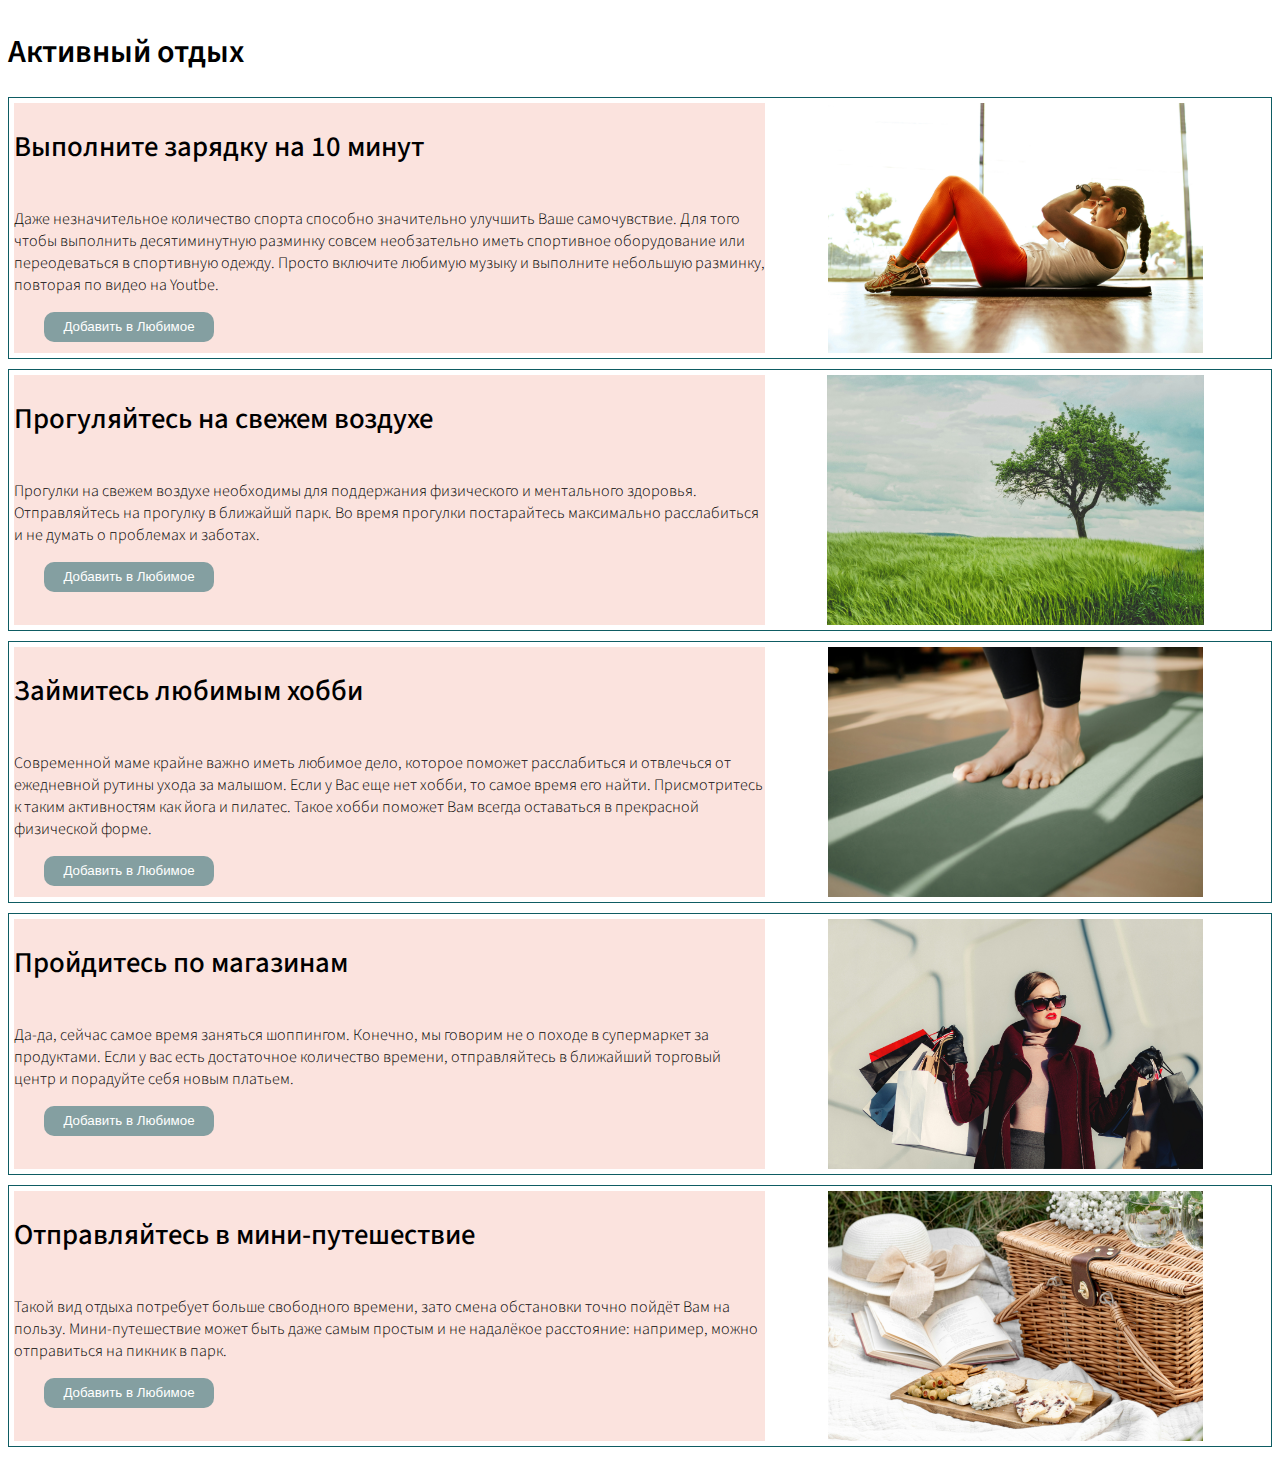
<file: active-rest.html>
<!DOCTYPE html>
<html lang="en">
  <head>
    <meta charset="UTF-8" />
    <meta name="viewport" content="width=device-width, initial-scale=1.0" />
    <title>Document</title>
    <link rel="preconnect" href="https://fonts.googleapis.com" />
    <link rel="preconnect" href="https://fonts.gstatic.com" crossorigin />
    <link
      href="https://fonts.googleapis.com/css2?family=Source+Sans+3:ital,wght@0,200..900;1,200..900&display=swap"
      rel="stylesheet"
    />
    <link rel="stylesheet" href="active-rest.css" />
  </head>
  <body>
    <div class="wrapper">
        <h1 class="main-title">Активный отдых</h1>
      <div class="option">
        <div class="option-text">
          <h2 class="option-title">Выполните зарядку на 10 минут</h2>
          <p>
            Даже незначительное количество спорта способно значительно улучшить
            Ваше самочувствие. Для того чтобы выполнить десятиминутную разминку
            совсем необзательно иметь спортивное оборудование или переодеваться
            в спортивную одежду. Просто включите любимую музыку и выполните
            небольшую разминку, повторая по видео на Youtbe.
          </p>
          <button class="option-button">Добавить в Любимое</button>
        </div>
        <div class="option-img">
          <img class="option-image" src="assets/img/active-rest/back2.jpg" />
        </div>
      </div>

      <div class="option">
        <div class="option-text">
          <h2 class="option-title">Прогуляйтесь на свежем воздухе</h2>
          <p>
            Прогулки на свежем воздухе необходимы для поддержания физического и
            ментального здоровья. Отправляйтесь на прогулку в ближайшй парк. Во
            время прогулки постарайтесь максимально расслабиться и не думать о
            проблемах и заботах.  
          </p>
          <button class="option-button">Добавить в Любимое</button>
        </div>
        <div class="option-img">
          <img class="option-image" src="assets/img/active-rest/back1.jpg" />
        </div>
      </div>

      <div class="option">
        <div class="option-text">
          <h2 class="option-title">Займитесь любимым хобби</h2>
          <p>
            Современной маме крайне важно иметь любимое дело, которое поможет
            расслабиться и отвлечься от ежедневной рутины ухода за малышом. Если у
            Вас еще нет хобби, то самое время его найти. Присмотритесь к таким
            активностям как йога и пилатес. Такое хобби поможет Вам всегда
            оставаться в прекрасной физической форме.
          </p>
          <button class="option-button">Добавить в Любимое</button>
        </div>
        <div class="option-img">
          <img class="option-image" src="assets/img/active-rest/back3.jpg" />
        </div>
      </div>

      <div class="option">
        <div class="option-text">
          <h2 class="option-title">Пройдитесь по магазинам</h2>
          <p>
            Да-да, сейчас самое время заняться шоппингом. Конечно, мы говорим не о
            походе в супермаркет за продуктами. Если у вас есть достаточное
            количество времени, отправляйтесь в ближайший торговый центр и
            порадуйте себя новым платьем.
          </p>
          <button class="option-button">Добавить в Любимое</button>
        </div>
        <div class="option-img">
          <img class="option-image" src="assets/img/active-rest/back4.jpg" />
        </div>
      </div>

      <div class="option">
        <div class="option-text">
          <h2 class="option-title">Отправляйтесь в мини-путешествие</h2>
          <p>
            Такой вид отдыха потребует больше свободного времени, зато смена
            обстановки точно пойдёт Вам на пользу. Мини-путешествие может быть
            даже самым простым и не надалёкое расстояние: например, можно
            отправиться на пикник в парк.
          </p>
          <button class="option-button">Добавить в Любимое</button>
        </div>
        <div class="option-img">
          <img class="option-image" src="assets/img/active-rest/back5.jpg" />
        </div>
      </div>
    </div>
  </body>
</html>
</file>
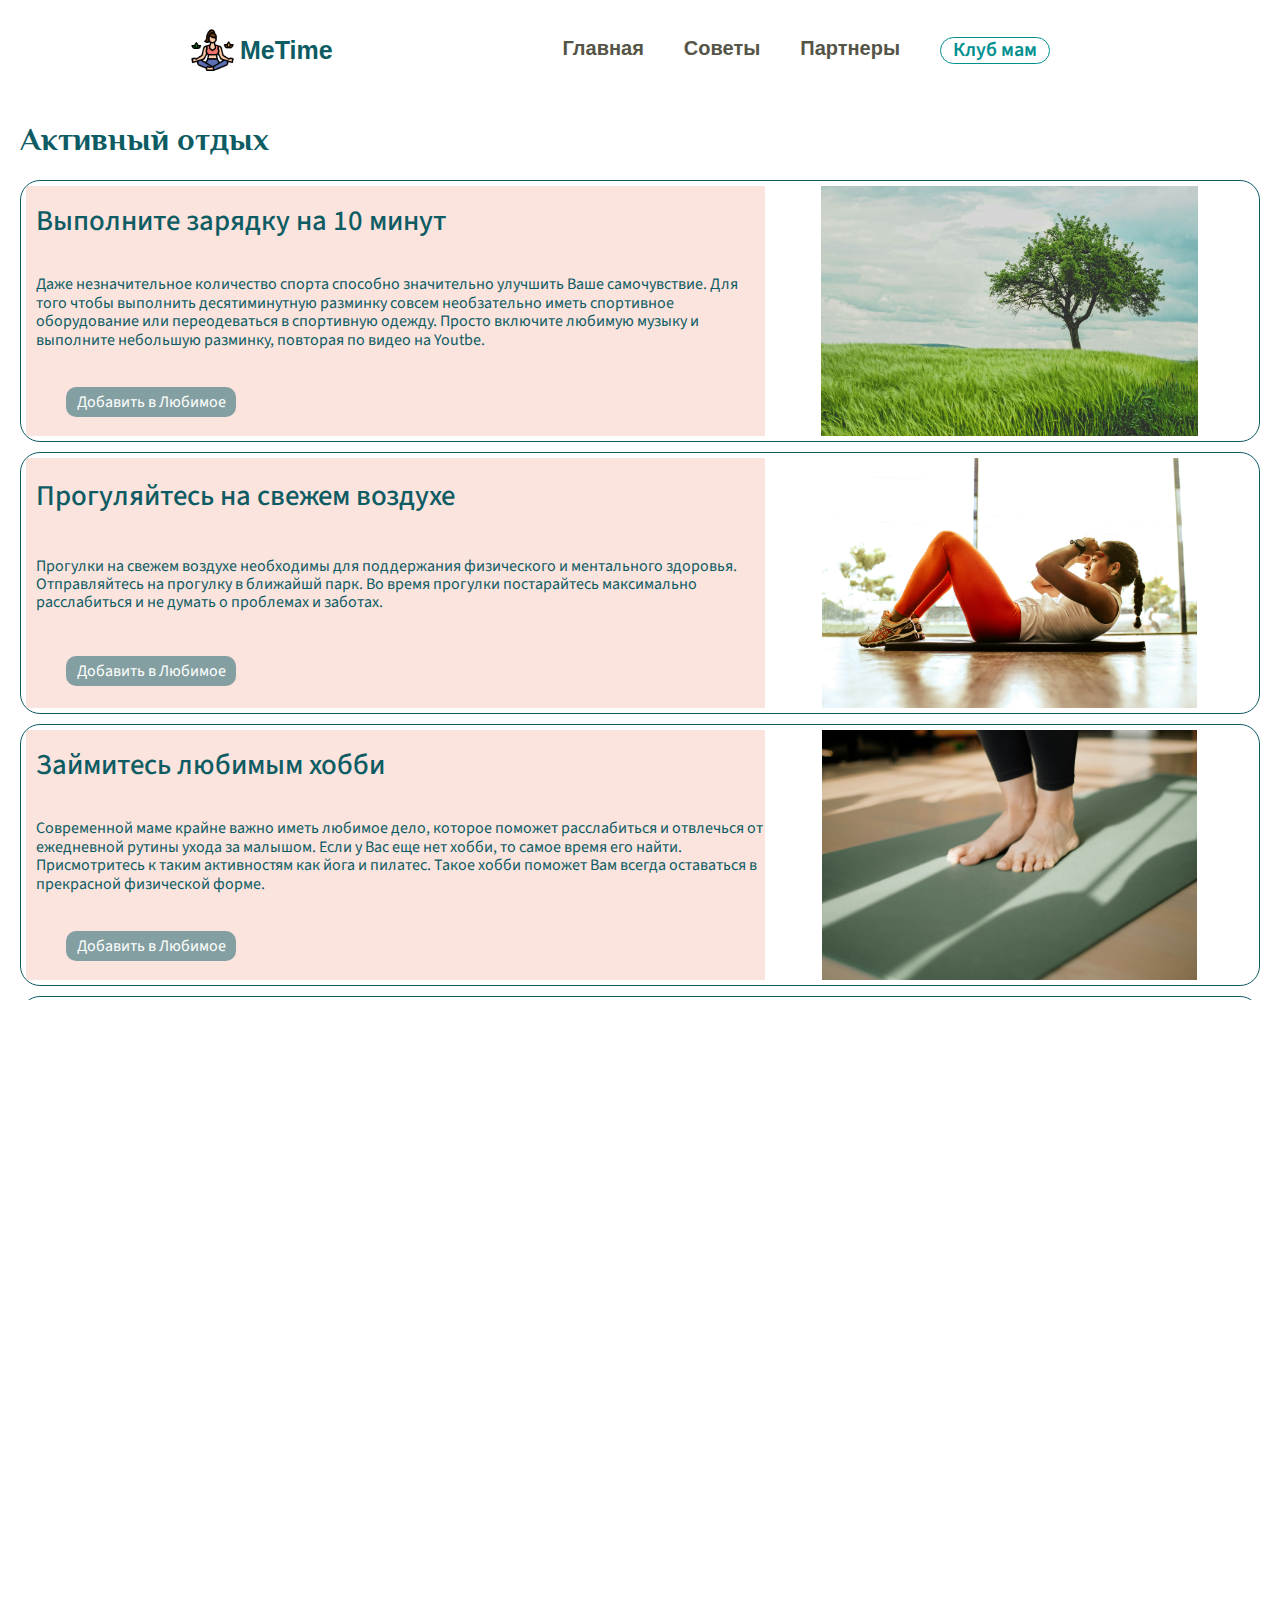
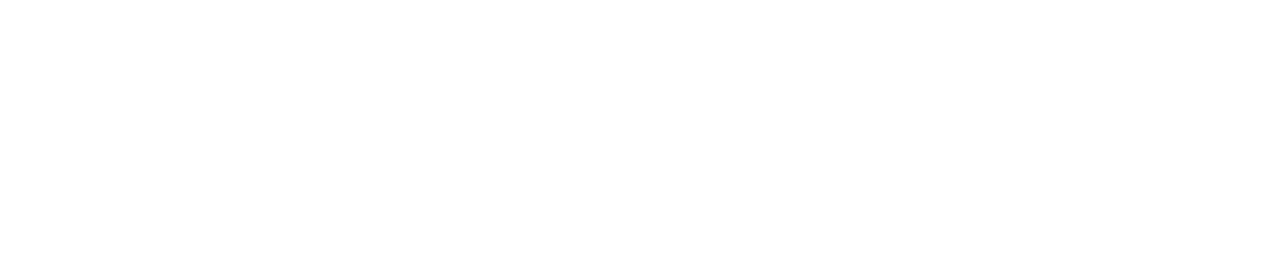
<file: rest-cards.html>
<!DOCTYPE html>
<html lang="en">
  <head>
    <meta charset="UTF-8">
    <meta name="viewport" content="width=device-width, initial-scale=1.0">
    <link rel="preconnect" href="https://fonts.googleapis.com">
    <link rel="preconnect" href="https://fonts.gstatic.com" crossorigin>
    <link rel="preconnect" href="https://fonts.googleapis.com">
    <link rel="preconnect" href="https://fonts.gstatic.com" crossorigin>
    <link href="https://fonts.googleapis.com/css2?family=Philosopher:ital,wght@0,400;0,700;1,400;1,700&family=Source+Sans+3:ital,wght@0,200..900;1,200..900&display=swap" rel="stylesheet">
    <link rel="stylesheet" href="normalize.css">
    <link rel="stylesheet" href="style.css">
    <link rel="stylesheet" href="rest-cards.css">
    <title>MeTime</title>
  </head>
  <body>
    <header class="header">
        <div class="logogroup">
        <img id="logo" src="assets/img/logo.png" alt="logo">
        <p id="appname">MeTime</p>
        </div>
        <nav id="topnav">
            <ul class="list">
                <li class="list-item"><a href="index.html#screen1">Главная</a></li>
                <li class="list-item"><a href="index.html#choice-screen">Советы</a></li>
                <li class="list-item"><a href="index.html#partners">Партнеры</a></li>
                <li class="list-item"><button id="club">Клуб мам</button></li>
            </ul>
        </nav>
    </header>
    <main class="wrapper">
        <h1 class="main-title">Активный отдых</h1>
      <div class="option">
        <div class="option-text">
          <h2 class="option-title">Выполните зарядку на 10 минут</h2>
          <p class="option-para">
            Даже незначительное количество спорта способно значительно улучшить
            Ваше самочувствие. Для того чтобы выполнить десятиминутную разминку
            совсем необзательно иметь спортивное оборудование или переодеваться
            в спортивную одежду. Просто включите любимую музыку и выполните
            небольшую разминку, повторая по видео на Youtbe.
          </p>
          <button class="option-button">Добавить в Любимое</button>
        </div>
        <div class="option-img">
          <img class="option-image" src="assets/img/back1.jpg" />
        </div>
      </div>

      <div class="option">
        <div class="option-text">
          <h2 class="option-title">Прогуляйтесь на свежем воздухе</h2>
          <p class="option-para">
            Прогулки на свежем воздухе необходимы для поддержания физического и
            ментального здоровья. Отправляйтесь на прогулку в ближайшй парк. Во
            время прогулки постарайтесь максимально расслабиться и не думать о
            проблемах и заботах.  
          </p>
          <button class="option-button">Добавить в Любимое</button>
        </div>
        <div class="option-img">
          <img class="option-image" src="assets/img/back2.jpg" />
        </div>
      </div>

      <div class="option">
        <div class="option-text">
          <h2 class="option-title">Займитесь любимым хобби</h2>
          <p class="option-para">
            Современной маме крайне важно иметь любимое дело, которое поможет
            расслабиться и отвлечься от ежедневной рутины ухода за малышом. Если у
            Вас еще нет хобби, то самое время его найти. Присмотритесь к таким
            активностям как йога и пилатес. Такое хобби поможет Вам всегда
            оставаться в прекрасной физической форме.
          </p>
          <button class="option-button">Добавить в Любимое</button>
        </div>
        <div class="option-img">
          <img class="option-image" src="assets/img/back3.jpg" />
        </div>
      </div>

      <div class="option">
        <div class="option-text">
          <h2 class="option-title">Пройдитесь по магазинам</h2>
          <p class="option-para">
            Да-да, сейчас самое время заняться шоппингом. Конечно, мы говорим не о
            походе в супермаркет за продуктами. Если у вас есть достаточное
            количество времени, отправляйтесь в ближайший торговый центр и
            порадуйте себя новым платьем.
          </p>
          <button class="option-button">Добавить в Любимое</button>
        </div>
        <div class="option-img">
          <img class="option-image" src="assets/img/back4.jpg" />
        </div>
      </div>

      <div class="option">
        <div class="option-text">
          <h2 class="option-title">Отправляйтесь в мини-путешествие</h2>
          <p class="option-para">
            Такой вид отдыха потребует больше свободного времени, зато смена
            обстановки точно пойдёт Вам на пользу. Мини-путешествие может быть
            даже самым простым и не надалёкое расстояние: например, можно
            отправиться на пикник в парк.
          </p>
          <button class="option-button">Добавить в Любимое</button>
        </div>
        <div class="option-img">
          <img class="option-image" src="assets/img/back5.jpg" />
        </div>
      </div>
      <footer class="footer">
        <div class="footer-content">
          <div class="footer-section about">
            <h2>О нас</h2>
            <p>
              Наша команда стремится создавать инновационные решения и улучшать
              мир вокруг нас &hearts;.
            </p>
            <div class="contact">
              <a href="tel:+7 (XXX)XXX-XX-XX">+7 (XXX) XXX-XX-XX</a>
              <a href="mailto:example@example.com">example@example.com</a>
            </div>
          </div>
          <div class="footer-section links">
            <h2>Ссылки</h2>
            <ul>
              <li><a href="#">Главная</a></li>
              <li><a href="#">Советы</a></li>
              <li><a href="#">Партнеры</a></li>
              <li><a href="#">Клуб мам</a></li>
            </ul>
          </div>
          <div class="footer-section apps">
            <h2>Скачайте себе:</h2>
            <a href="#"><img src="assets/googleplay-f.svg" alt="google" /></a>
            <a href="#"><img src="assets/appstore-f.svg" alt="appstore" /></a>
          </div>
          <div class="footer-section contact-form">
            <h2>Подпишись на нашу рассылку</h2>
            <form action="#" method="post">
              <input
                type="email"
                name="email"
                class="text-input contact-input"
                placeholder="Введите ваш email..."
              />
              <button type="submit" class="btn btn-big">Отправить</button>
            </form>
          </div>
        </div>
        <div class="footer-bottom">
          &copy; Сделано для мамочек, с любовью &hearts; Дарья, Евгения,
          Джессика.
        </div>
        <div class="socials">
          <a href="#"><img src="assets/facebook.png" alt="Facebook" /></a>
          <a href="#"><img src="assets/pinterest.png" alt="Pinterest" /></a>
          <a href="#"><img src="assets/youtube.png" alt="YouTube" /></a>
        </div>
      </footer>
    </ь>
  </body>
</html>
</file>
<file: active-rest.css>
.wrapper {
    display: flex;
    flex-direction: column;
}

.main-title {
    font-family: "Source Sans 3", sans-serif;
    font-weight: 600;
}

.option {
    font-family: "Source Sans 3", sans-serif;
    padding: 5px;
    border: 1px solid #0E5C63;
    display: flex;
    flex-direction: row;
    margin-bottom: 10px;
}
.option-img{
    display: flex;
    justify-content: center;
    flex-grow: 0;
    height: 100%;
    width: 100%;
    background-size: contain;
}

.option-image {
    max-height: 250px;
}

.option-text {
    font-family: "Source Sans 3", sans-serif;
    font-weight: 300;
    font-size: 1em;
    background-color: hsl(10, 77%, 76%, 0.3);
    width: 150%;
    display: flex;
    flex-direction: column;
    flex-grow: 1;
}

.option-title {
    font-family: "Source Sans 3", sans-serif;
    font-weight: 500;
    font-size: 1.8em;
}

.option-button {
   background-color: rgb(13, 92, 99, 0.5);
   color: white ;
   width: 170px;
   height: 30px;
   border-radius: 10px;
   border: none;
   cursor: pointer;
   margin-left: 30px;
}
</file>
<file: style.css>
* {
    box-sizing: border-box;
    font-family: 'Roboto', sans-serif;
    margin: 0;
}

html {
    max-height: 100%;
}

html, body {
    overflow-x: hidden;  
}

.wrapper {
    background-color: white ;
    display: grid;
    height: 100vh;
    grid-template-rows: auto 1fr auto;
    grid-template-columns: 1fr;
    grid-template-areas:
    "header header header"
    "main main main"
    "footer footer footer";
}

.header {
    grid-area: header;
    width: 100vw;
    height: fit-content;
 
}

.main {
    grid-area: main;
}

.footer {
    grid-area: footer;
    width: 100vw;
}


/* header */
.header {
    position: sticky;
    top: 0;
    z-index: 100;
    display: flex;
    height: 100px;
    margin: 0 auto;
    justify-content: space-evenly;
    align-items: center;
    font-family: 'Source Sans 3', sans-serif;
    font-size: 20px;
    font-weight: 600;
    color: #555547;
    background-color: white;
}

.logogroup {
    display: flex;
    align-items: center;
}

#logo {
    margin: 0;
    padding-right: 5px;
    width: 50px;
}

#appname {
    margin: 0;
    padding: 0;
    font-size: 25px;
    color: #0E5C63;
    justify-self: flex-start;
}

#topnav {
    display: flex;
} 

.list-item {
    padding-right: 40px;
    list-style-type: none;
}
.list {
    display: flex;
}
.list a {
    text-decoration: none;
    color: #555547;
}

#club {
    width: 110px;
    margin: 0;
    font-family: 'Source Sans 3', sans-serif;
    font-size: 20px;
    font-weight: 600;
    color: #009090;
    box-sizing: border-box;
    background-color: transparent;
    border: 1px solid #009090;
    border-radius: 15px;
    align-self: center;
}

#club:hover {
    cursor: pointer;
}

#club:active {
    box-shadow: 0px 5px 5px 0px #63cbcb;
}

/* screen1 */

.screen1 {
    display: flex;
    height: 100vh;
    background-color: #f4f4f0;
}

.screen1 h1 {
    font-family: 'Philosopher', serif;
    color: #0E5C63;
}

.screen1 p {
    font-family: 'Source Sans 3', sans-serif;
    font-size: 18px;
    color: #555547;
}

#test {
    width: 150px;
    height: 40px;
    padding: 10px;
    margin: 20px;
    font-family: 'Source Sans 3', sans-serif;
    font-size: 16px;
    color: white;
    border: 2px solid #f1a293;
    border-radius: 9999px;
    background: #f1a293;
}

#test:hover {
    cursor: pointer;
}

#test:active {
    box-shadow: 0px 15px 25px 0px #ffbaac;
}

.article {
    width: 40vw;
    padding-left: 30px;
    padding-right: 10px;
    flex-wrap: wrap;
    align-self: center;
}

#momphoto {
    flex-shrink: 0;
}



/* Choice-screen */
.choice-screen {
    display: flex;
    flex-direction: row;
    gap: 50px;
    justify-content: center;
    
}
 
.choice-screen-part {
    padding: 20px;
    display: flex;
    flex-direction: column;
    justify-content: space-around;
    align-items: center;
} 

.choice-screen-header {
    font-family: "Source Sans 3", sans-serif;
    font-weight: 400;
    font-size: 2em;
    color: #0E5C63;
}

.choice-screen-text {
    font-family: "Source Sans 3", sans-serif;
    font-weight: 300;
    font-size: 1em;
    color: #0E5C63;
    letter-spacing: 5px;
    text-decoration: none;
}


/*Партнеры*/

.partners {
    display: flex;
    flex-direction: column;
    justify-content: center;
    align-items: center;
  }
  
  .top-partners,
  .bottom-partners {
    display: flex;
    justify-content: space-between;
    align-items: center;
    width: 80%; 
    margin-top: 20px;
  }
  
  .partner {
    flex-basis: calc(20% - 20px);
    border: 2px solid #f5f5f5;
    border-radius: 5px; 
    padding: 3rem; 
    margin: 15px; 
    box-sizing: border-box; 
    width: calc(20% - 10px); 
    display: inline-block; 
    vertical-align: top; 
    transition: transform 0.3s ease; 
  }
  
  .partner a:hover img {
    transform: scale(1.2); /* Увеличиваем изображение в 1.1 раза при наведении */
  }

  .partner img {
    width: 100%; 
    height: auto; 
}

.become-partner {
margin-top: 25px;
}

/* Медиа-запрос для маленьких экранов */
@media screen and (max-width: 768px) {
    .partner {
      flex: 0 0 calc(33.333% - 20px); /* Уменьшаем размер партнеров */
}
}
  
  .partner-btn {
    background-color: #F1A293;
    color: #fff;
    padding: 10px 20px;
    border: none;
    border-radius: 5px;
    font-size: 16px;
    cursor: pointer;
    margin: 20px;
  }
  
  .partner-btn:hover {
    background-color: #128788;
  }
  

/*Футер*/
.footer {
    background-image: linear-gradient(to bottom, #128788, #0E5C63);
    color: #fff;
    padding: 40px 0;
  }
  
  .footer-content {
    display: flex;
    flex-wrap: wrap;
    justify-content: space-around;
  }
  
  .footer-section {
    flex-basis: 300px;
    margin-bottom: 20px;
  }
  
  .footer-section h2 {
    font-size: 18px;
    margin-bottom: 20px;
  }
  
  .footer-section p {
    font-size: 14px;
  }
  
  .contact a {
    margin-top: 10px;
    list-style: none;
    text-decoration: none; 
    color: rgb(255, 255, 255); 
    display: block;
    margin-bottom: 10px;
    transition: transform 0.3s ease; 
  }
  
  .contact a:hover {
    color: rgba(14, 92, 99, 1);
  }

  .socials {
    margin-top: 10px;
    margin-bottom: -30px;
    display: flex; 
    justify-content: center; 
    align-items: center; 
  }
  
  .footer-section.apps {
    text-align: center; 
  }
  
  .footer-section.apps a {
    display: inline-block; 
    margin: 0 10px;
    transition: transform 0.3s ease; 
  }
  
  .footer-section.apps a:hover {
    transform: translateX(5px);
  }

  .socials a {
    margin: 0 5px;
    transition: transform 0.3s ease;
  }
  
  .socials a:hover img {
    transform: scale(1.1);
  }

  .links ul {
    list-style: none;
    padding: 0;
  }
  
  .links ul li {
    margin-bottom: 10px;
  }
  
  .links ul li a {
    color: #fff;
    text-decoration: none;
  }
  
  .links ul li a:hover {
    color: rgba(14, 92, 99, 1);
  }
  
  .contact-form .text-input {
    width: 100%;
    padding: 10px;
    margin-bottom: 10px;
  }
  
  .contact-form textarea {
    resize: none;
  }
  
  .btn {
    background-color: rgba(14, 92, 99, 1);
    color: #fff;
    padding: 10px 20px;
    border: none;
    cursor: pointer;
    transition: background-color 0.3s ease;
  }
  
  .btn:hover {
    background-color: rgb(10, 10, 10)
  }
  
  .btn-big {
    padding: 15px 30px;
    font-size: 16px;
  }
  
  .footer-bottom {
    background-color: rgba(14, 92, 99, 1);
    color: #ddd;
    text-align: center;
    padding: 10px 0;
  }
</file>
<file: rest-cards.css>
.wrapper {
    margin: 0 20px;
    display: flex;
    flex-direction: column;
}

.main-title {
    font-family: 'Philosopher', serif;
    color: #0E5C63;
    font-weight: 600;
    text-decoration: none;
    text-decoration: none;
}

.option {
    font-family: "Source Sans 3", sans-serif;
    padding: 5px;
    border: 1px solid #0E5C63;
    border-radius: 20px;
    display: flex;
    flex-direction: row;
    margin-bottom: 10px;
}
.option-img{
    display: flex;
    justify-content: center;
    flex-grow: 0;
    height: 100%;
    width: 100%;
    background-size: contain;
}

.option-image {
    max-height: 250px;
}

.option-text {
    font-family: "Source Sans 3", sans-serif;
    font-weight: 300;
    font-size: 1em;
    background-color: hsl(10, 77%, 76%, 0.3);
    width: 150%;
    display: flex;
    flex-direction: column;
    justify-content: space-around;
    flex-grow: 1;
    padding-left: 10px;
}

.option-title {
    font-family: "Source Sans 3", sans-serif;
    font-weight: 500;
    font-size: 1.8em;
    color: #0E5C63;
}

.option-button {
   background-color: rgb(13, 92, 99, 0.5);
   color: white ;
   width: 170px;
   height: 30px;
   border-radius: 10px;
   border: none;
   cursor: pointer;
   margin-left: 30px;
}

.option-para {
    font-family: "Source Sans 3", sans-serif;
    font-weight: 400;
    font-size: 1em;
    color: #0E5C63;
}
</file>
